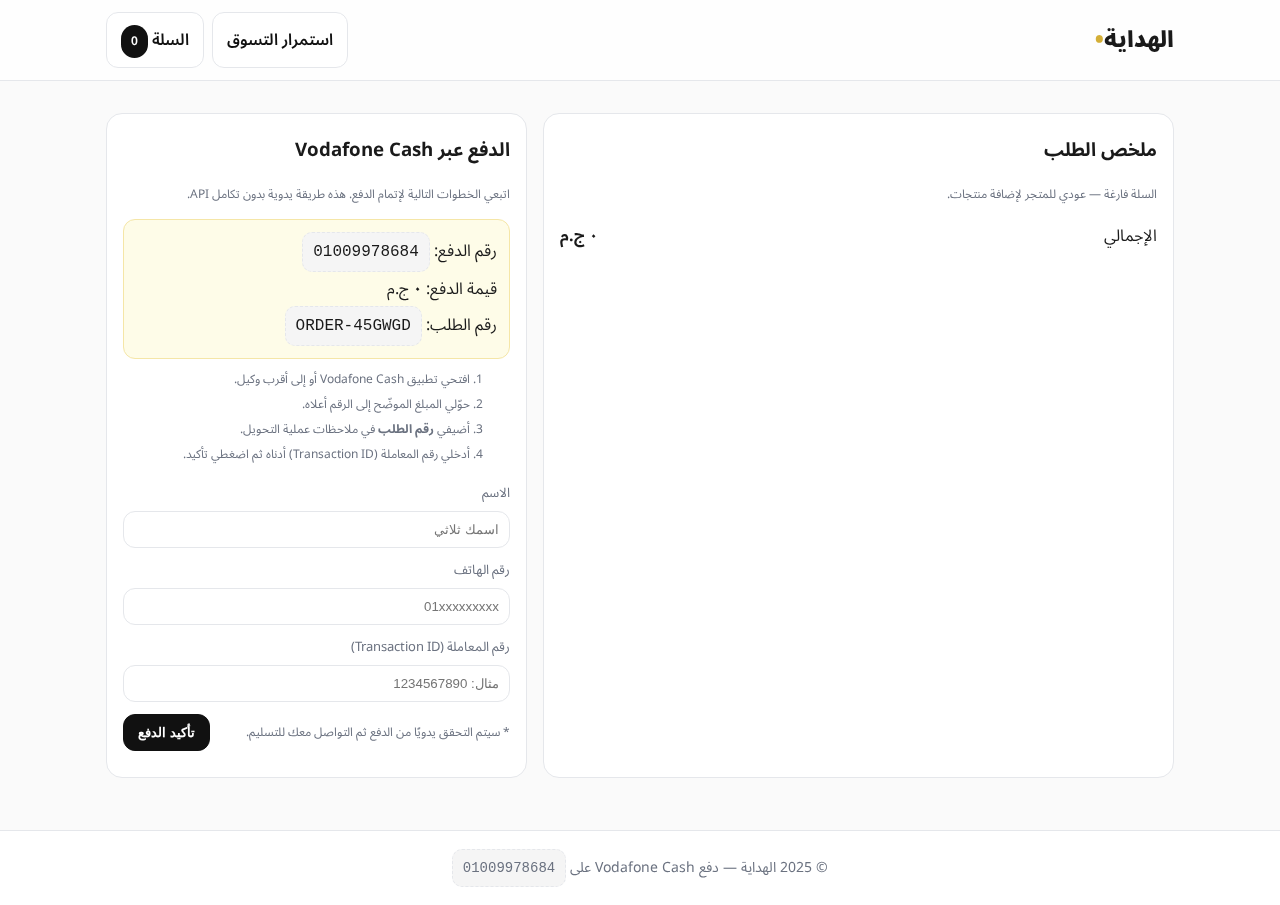
<file: checkout.html>
<!DOCTYPE html>
<html lang="ar" dir="rtl">
<head>
  <meta charset="utf-8">
  <meta name="viewport" content="width=device-width, initial-scale=1">
  <title>إتمام الشراء | الهداية</title>
  <link rel="preconnect" href="https://fonts.googleapis.com">
  <link href="https://fonts.googleapis.com/css2?family=Noto+Sans+Arabic:wght@400;600;800;900&display=swap" rel="stylesheet">
  <link rel="stylesheet" href="style.css">
</head>
<body>
  <header class="header">
    <div class="container nav">
      <div class="brand">الهداية<span class="dot">•</span></div>
      <nav class="nav-actions">
        <a class="btn" href="index.html">استمرار التسوق</a>
        <a class="btn">السلة <span class="badge" data-cart-count>0</span></a>
      </nav>
    </div>
  </header>

  <main class="container">
    <div class="checkout" style="margin-top:16px">
      <section class="panel">
        <h3>ملخص الطلب</h3>
        <div id="items"></div>
        <div class="row" style="justify-content:space-between;margin-top:10px">
          <div>الإجمالي</div>
          <b id="total">0 ج.م</b>
        </div>
      </section>

      <section class="panel">
        <h3>الدفع عبر Vodafone Cash</h3>
        <p class="help">اتبعي الخطوات التالية لإتمام الدفع. هذه طريقة يدوية بدون تكامل API.</p>

        <div class="notice" style="margin-top:8px">
          <div>رقم الدفع: <span class="code">01009978684</span></div>
          <div>قيمة الدفع: <b id="amount">0</b> ج.م</div>
          <div>رقم الطلب: <span class="code" id="orderId">—</span></div>
        </div>

        <ol class="help" style="margin-top:8px">
          <li>افتحي تطبيق Vodafone Cash أو إلى أقرب وكيل.</li>
          <li>حوّلي المبلغ الموضّح إلى الرقم أعلاه.</li>
          <li>أضيفي <b>رقم الطلب</b> في ملاحظات عملية التحويل.</li>
          <li>أدخلي رقم المعاملة (Transaction ID) أدناه ثم اضغطي تأكيد.</li>
        </ol>

        <label class="label" for="name">الاسم</label>
        <input id="name" class="input" placeholder="اسمك ثلاثي">
        <label class="label" for="phone" style="margin-top:8px">رقم الهاتف</label>
        <input id="phone" class="input" placeholder="01xxxxxxxxx">
        <label class="label" for="tx" style="margin-top:8px">رقم المعاملة (Transaction ID)</label>
        <input id="tx" class="input" placeholder="مثال: 1234567890">
        <div class="row" style="justify-content:space-between;margin-top:12px">
          <span class="help">* سيتم التحقق يدويًا من الدفع ثم التواصل معك للتسليم.</span>
          <button id="confirm" class="btn btn-primary">تأكيد الدفع</button>
        </div>
        <div id="msg" class="help" style="margin-top:10px"></div>
      </section>
    </div>
  </main>

  <footer>
    <div class="container footer-inner">
      © 2025 الهداية — دفع Vodafone Cash على <span class="code">01009978684</span>
    </div>
  </footer>

  <script src="app.js"></script>
  <script>
    // Build order UI
    const box = document.getElementById('items');
    const cart = loadCart();
    if(cart.length===0) box.innerHTML = '<p class="help">السلة فارغة — عودي للمتجر لإضافة منتجات.</p>';
    cart.forEach(i=>{
      const row = document.createElement('div');
      row.className='row';
      row.style.justifyContent='space-between';
      row.innerHTML = `<div><b>${i.name}</b> • ${i.size} • ${i.color} × ${i.qty}</div><div><b>${fmt(i.qty*i.price)}</b> ج.م</div>`;
      box.appendChild(row);
    });
    const total = cartTotal();
    document.getElementById('total').textContent = fmt(total)+' ج.م';
    document.getElementById('amount').textContent = fmt(total);

    // Generate order id
    const oid = 'ORDER-' + Math.random().toString(36).slice(2,8).toUpperCase();
    document.getElementById('orderId').textContent = oid;

    document.getElementById('confirm').addEventListener('click', ()=>{
      const name = document.getElementById('name').value.trim();
      const phone = document.getElementById('phone').value.trim();
      const tx = document.getElementById('tx').value.trim();
      if(!name || !phone || !tx){ document.getElementById('msg').textContent='من فضلك املئي كل البيانات.'; return; }
      const payload = {orderId: oid, name, phone, tx, total, when: new Date().toISOString(), items: cart};
      localStorage.setItem('alhidaya_last_order', JSON.stringify(payload));
      // Clear cart
      saveCart([]);
      document.getElementById('msg').textContent='تم تسجيل بياناتك. سنراجع الدفع ونتواصل معك قريبًا. شكرًا!';
      // Update badge
      const badge = document.querySelector('[data-cart-count]'); if(badge) badge.textContent='0';
    });
  </script>
</body>
</html>
</file>
<file: style.css>
/* الهداية - نمط محايد وأنيق */
:root{
  --bg:#fafafa;
  --card:#ffffff;
  --text:#1a1a1a;
  --muted:#6b7280;
  --accent:#d4af37; /* gold touch */
  --border:#e5e7eb;
}
*{box-sizing:border-box}
html{scroll-behavior:smooth}
body{
  margin:0;
  font-family: "Noto Sans Arabic", system-ui, -apple-system, "Segoe UI", Roboto, "Helvetica Neue", Arial, "Apple Color Emoji","Segoe UI Emoji";
  background:var(--bg);
  color:var(--text);
  direction: rtl;
}
a{color:inherit;text-decoration:none}
.container{max-width:1100px;margin:0 auto;padding:16px}
.header{
  position:sticky;top:0;z-index:50;
  background:rgba(255,255,255,0.8);backdrop-filter:saturate(180%) blur(10px);
  border-bottom:1px solid var(--border);
}
.nav{display:flex;align-items:center;justify-content:space-between;padding:12px 16px}
.brand{font-weight:900;font-size:22px;letter-spacing:0.5px}
.brand .dot{color:var(--accent)}
.nav-actions{display:flex;gap:8px;align-items:center}
.btn{
  border:1px solid var(--border);background:#fff;color:#111;
  padding:10px 14px;border-radius:12px;font-weight:600;cursor:pointer
}
.btn-primary{background:#111;color:#fff;border-color:#111}
.btn-ghost{background:transparent}
.badge{background:#111;color:#fff;border-radius:999px;padding:4px 10px;font-size:12px}
.hero{
  display:grid;grid-template-columns:1.2fr 1fr;gap:16px;margin-top:16px;align-items:stretch
}
.hero-card{
  background:linear-gradient(135deg,#fff, #f3f4f6);
  border:1px solid var(--border);border-radius:20px;padding:24px;display:flex;flex-direction:column;justify-content:center
}
.hero-title{font-size:32px;line-height:1.2;margin:0 0 8px}
.hero-sub{color:var(--muted);margin:0 0 16px}
.hero-cta{display:flex;gap:8px;align-items:center}
.hero-img{
  background:#fff;border:1px solid var(--border);border-radius:20px;overflow:hidden;display:flex;align-items:center;justify-content:center
}
.hero-img img{width:100%;height:100%;object-fit:cover}
.section-head{display:flex;align-items:end;justify-content:space-between;margin-top:28px}
.section-title{font-size:20px;font-weight:800;margin:0}
.section-sub{color:var(--muted);font-size:14px;margin:6px 0 0}
.grid{display:grid;grid-template-columns:repeat(4,1fr);gap:16px;margin-top:16px}
.card{
  background:var(--card);border:1px solid var(--border);border-radius:16px;overflow:hidden
}
.card-img-wrap{height:220px;overflow:hidden}
.card-img{width:100%;height:100%;object-fit:cover;display:block;transition:transform .4s}
.card:hover .card-img{transform:scale(1.04)}
.card-body{padding:12px}
.card-title{font-weight:700;margin:0;font-size:16px}
.card-price{font-weight:800}
.card-meta{color:var(--muted);font-size:12px;margin-top:6px}
.card-actions{display:flex;gap:8px;margin-top:10px}
footer{margin-top:36px;border-top:1px solid var(--border);background:#fff}
.footer-inner{padding:18px;color:var(--muted);text-align:center;font-size:14px}
.kicker{font-size:12px;color:var(--muted)}

.product{display:grid;grid-template-columns:1fr 1fr;gap:20px}
.product-gallery{background:#fff;border:1px solid var(--border);border-radius:16px;overflow:hidden}
.product-gallery img{width:100%;display:block}
.product-info{background:#fff;border:1px solid var(--border);border-radius:16px;padding:16px}
.row{display:flex;gap:8px;align-items:center;margin-top:10px}
.pill{border:1px solid var(--border);border-radius:999px;padding:6px 12px;cursor:pointer}
.pill.active{background:#111;color:#fff;border-color:#111}

.checkout{display:grid;grid-template-columns:1.2fr 0.8fr;gap:16px}
.panel{background:#fff;border:1px solid var(--border);border-radius:16px;padding:16px}
.panel h3{margin:0 0 8px}
.input{width:100%;padding:10px;border:1px solid var(--border);border-radius:12px}
.label{font-size:13px;color:var(--muted);margin-bottom:4px;display:block}
.help{font-size:12px;color:var(--muted)}
.code{font-family:ui-monospace, SFMono-Regular, Menlo, Monaco, Consolas, "Liberation Mono", "Courier New", monospace;background:#f5f5f5;border:1px dashed var(--border);padding:10px;border-radius:10px;display:inline-block}
.notice{background:#fefce8;border:1px solid #f5e6a7;border-radius:12px;padding:12px}
@media (max-width: 900px){
  .hero{grid-template-columns:1fr}
  .grid{grid-template-columns:repeat(2,1fr)}
  .product{grid-template-columns:1fr}
  .checkout{grid-template-columns:1fr}
}
</file>
